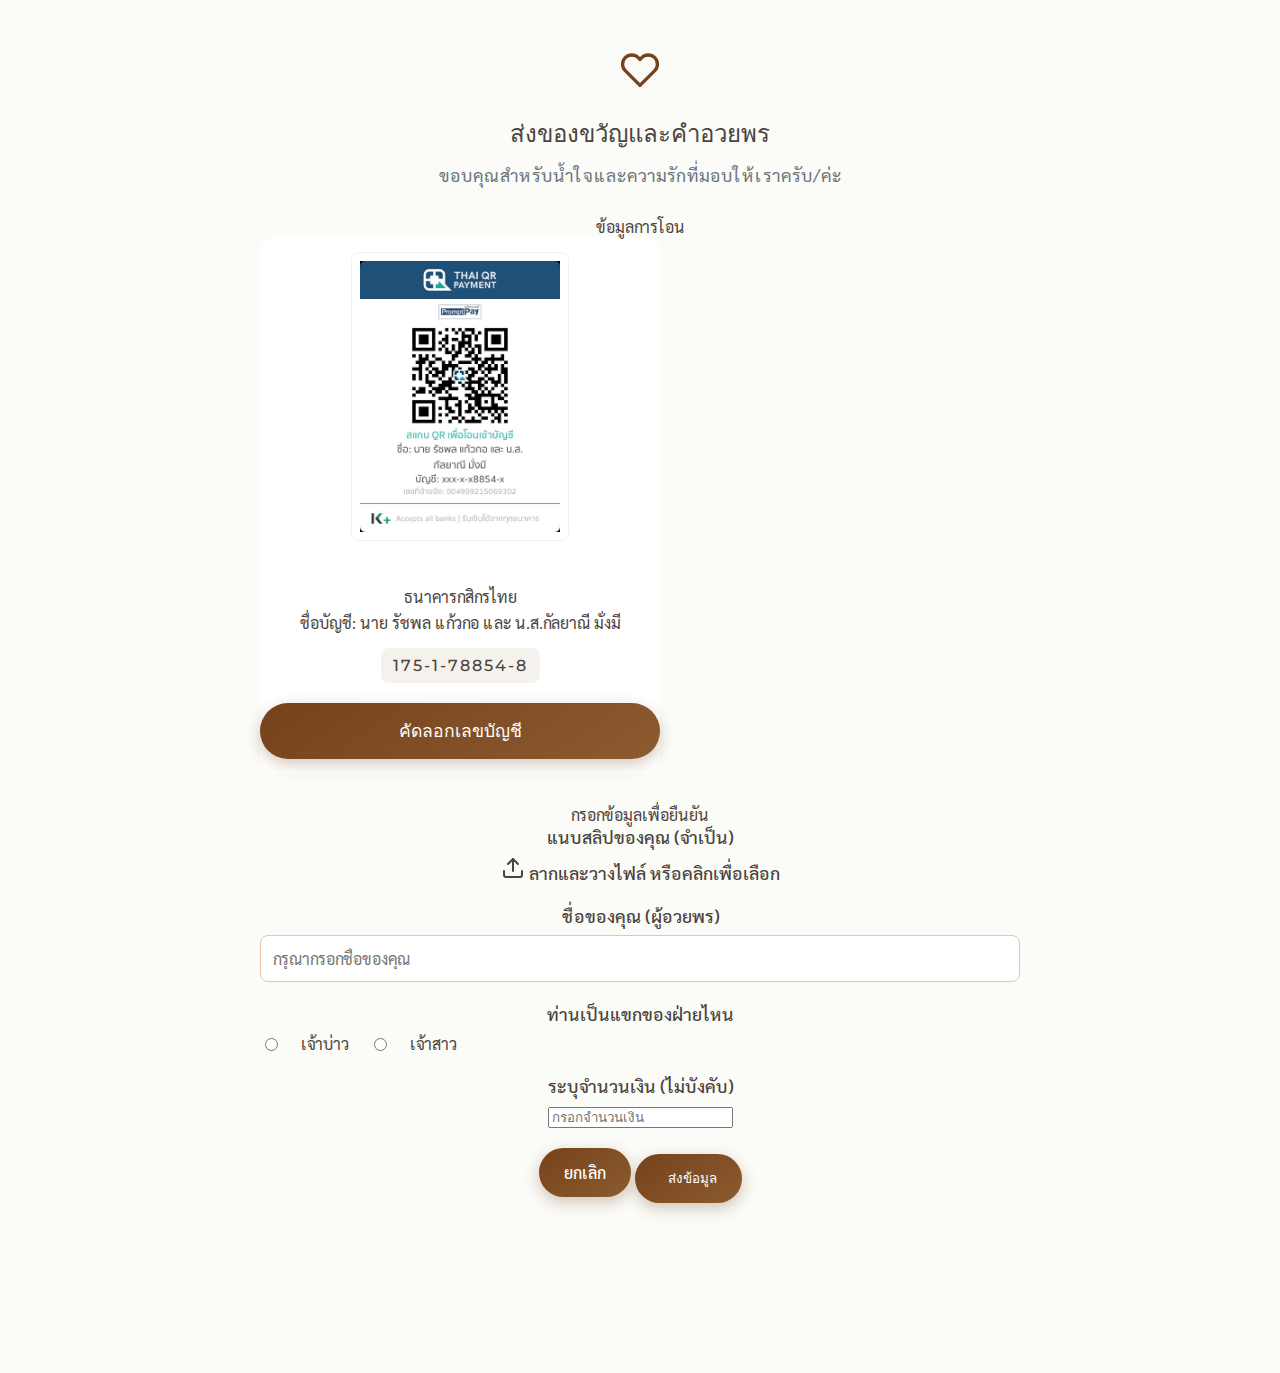
<file: gift.html>
<!DOCTYPE html>
<html lang="th">
<head>
    <meta charset="UTF-8">
    <meta name="viewport" content="width=device-width, initial-scale=1.0">
    <title>ส่งของขวัญ | May & Toey Wedding</title>
    
    <link rel="preconnect" href="https://fonts.googleapis.com">
    <link rel="preconnect" href="https://fonts.gstatic.com" crossorigin>
    <link href="https://fonts.googleapis.com/css2?family=Montserrat:wght@300;400;500&family=Playfair+Display:wght@400;500&family=Sarabun:wght@400&display=swap" rel="stylesheet">
    
    <link rel="stylesheet" href="style.css">
</head>
<body>
    
    <main class="container">
        <section id="gift-page" class="content-section">
            <svg xmlns="http://www.w3.org/2000/svg" width="24" height="24" viewBox="0 0 24 24" fill="none" stroke="currentColor" stroke-width="2" stroke-linecap="round" stroke-linejoin="round" class="gift-section-icon"><path d="M20.84 4.61a5.5 5.5 0 0 0-7.78 0L12 5.67l-1.06-1.06a5.5 5.5 0 0 0-7.78 7.78l1.06 1.06L12 21.23l7.78-7.78 1.06-1.06a5.5 5.5 0 0 0 0-7.78z"></path></svg>
            <h2>ส่งของขวัญและคำอวยพร</h2>
            <p class="section-subtitle">ขอบคุณสำหรับน้ำใจและความรักที่มอบให้เราครับ/ค่ะ</p>

            <div class="gift-card">
                <div class="gift-card-header">ข้อมูลการโอน</div>
                <div class="gift-box-container" style="box-shadow: none; border: none; padding: 15px 0; margin: 0;">
                    <img src="images/qr-code.jpg" alt="Wedding Gift QR Code" class="qr-code-img lightbox-trigger">
                    <div class="gift-box" id="gift-account" style="border-top: none; padding: 15px 0 0 0; margin-bottom: 15px; text-align: center;">
                        <p>ธนาคารกสิกรไทย</p>
                        <p>ชื่อบัญชี: นาย  รัชพล แก้วกอ และ น.ส.กัลยาณี มั่งมี</p>
                        <p class="account-number">175-1-78854-8</p>
                    </div>
                    <button type="button" class="btn btn-secondary" id="copy-btn" style="width: 100%;">คัดลอกเลขบัญชี</button>
                </div>
            </div>

            <form id="gift-form" class="gift-card" style="margin-top: 30px;">
                <div class="gift-card-header">กรอกข้อมูลเพื่อยืนยัน</div>

                <div class="form-group">
                    <label for="slip-input">แนบสลิปของคุณ (จำเป็น)</label>
                    <input type="file" id="slip-input" name="slipFile" accept="image/*" style="display: none;" required>
                    <label for="slip-input" class="drop-zone">
                        <span class="drop-zone__prompt">
                            <svg class="drop-zone__icon" xmlns="http://www.w3.org/2000/svg" width="24" height="24" viewBox="0 0 24 24" fill="none" stroke="currentColor" stroke-width="2" stroke-linecap="round" stroke-linejoin="round"><path d="M21 15v4a2 2 0 0 1-2 2H5a2 2 0 0 1-2-2v-4"></path><polyline points="17 8 12 3 7 8"></polyline><line x1="12" y1="3" x2="12" y2="15"></line></svg>
                            ลากและวางไฟล์ หรือคลิกเพื่อเลือก
                        </span>
                    </label>
                    <div class="drop-zone__preview-container"></div>
                </div>

                <div class="form-group">
                    <label for="guestName">ชื่อของคุณ (ผู้อวยพร)</label>
                    <input type="text" id="guestName" name="guestName" placeholder="กรุณากรอกชื่อของคุณ" required>
                </div>
                
                <div class="form-group">
                    <label>ท่านเป็นแขกของฝ่ายไหน</label>
                    <div class="radio-group">
                        <input type="radio" id="side-groom" name="guestSide" value="เจ้าบ่าว" required>
                        <label for="side-groom">เจ้าบ่าว</label>
                        <input type="radio" id="side-bride" name="guestSide" value="เจ้าสาว">
                        <label for="side-bride">เจ้าสาว</label>
                    </div>
                </div>

                <div class="form-group">
                    <label for="amount">ระบุจำนวนเงิน (ไม่บังคับ)</label>
                    <input type="number" id="amount" name="amount" class="amount-input" 
                           placeholder="กรอกจำนวนเงิน"
                           inputmode="numeric">
                </div>
                <div class="form-submit-area">
                    <a href="index.html#gift" class="btn btn-cancel">ยกเลิก</a>
                    <button type="submit" class="btn" id="submit-gift">
                        <span class="btn-spinner"></span>
                        <span class="btn-text">ส่งข้อมูล</span>
                    </button>
                </div>
            </form>
        </section>
    </main>

    <div id="toast"></div>
    <div id="lightbox-modal" class="lightbox">
        <span class="lightbox-close">×</span>
        <img class="lightbox-content" id="lightbox-img">
    </div>
    
    <script src="gift.js"></script>
</body>
</html>
</file>
<file: style.css>
/* --- Global Styles & Variables (Earth Tone Theme) --- */
:root {
    --bg-color: #FBFBF8; /* Soft Warm White */
    --text-color: #4a443d; /* Dark Brown-Gray */
    --primary-font: 'Sarabun', 'Montserrat', sans-serif;
    --heading-font: 'Playfair Display', serif;
    --accent-color: #cac79a; /* Muted Green */
    --gray-light: #F5F1ED; /* Very light beige */
    --gray-medium: #e7c6a6; /* Light Beige for borders */
    --danger-color: #C05E43; /* Terracotta Red */
    --strong-accent-color: #75421b; /* Deep Brown */
    --strong-accent-hover: #8d5b30; /* Lighter Brown for hover */

    --font-size-lg: 2rem;
    --font-size-md: 1.1rem;
    --font-size-sm: 1rem;
}

html { scroll-behavior: smooth; }
body {
    font-family: var(--primary-font);
    background-color: var(--bg-color);
    color: var(--text-color);
    margin: 0;
    padding: 0;
    padding-bottom: 120px;
    font-size: var(--font-size-sm);
}

h2, h3, h4 { font-family: var(--heading-font); font-weight: 500; }
.container { width: 100%; max-width: 800px; margin: 0 auto; overflow-x: hidden; }
.content-section { 
    padding: 50px 20px; 
    text-align: center; 
}
#rsvp.content-section { 
    padding-bottom: 30px; 
} 

.section-subtitle { color: #6c757d; margin-top: -10px; margin-bottom: 30px; font-size: var(--font-size-md); letter-spacing: 1px; }
.btn {
    display: inline-flex; /* Changed to inline-flex */
    align-items: center; /* Vertically align items */
    justify-content: center; /* Horizontally align items */
    gap: 8px; /* Space between text and icon */
    background-image: linear-gradient(145deg, var(--strong-accent-color), var(--strong-accent-hover));
    color: white;
    padding: 14px 25px; /* Adjusted padding */
    border-radius: 50px;
    text-decoration: none;
    font-weight: 500;
    border: none;
    cursor: pointer;
    box-shadow: 0 5px 15px rgba(117, 66, 27, 0.3);
    transition: all 0.3s ease;
}
.btn:hover { 
    transform: translateY(-3px);
    box-shadow: 0 8px 20px rgba(117, 66, 27, 0.4);
}
.btn .btn-icon {
    width: 18px; /* Icon size */
    height: 18px;
    stroke-width: 2.5px;
}

/* --- Music Control Button (Enhanced) --- */
.music-control {
    position: fixed;
    bottom: 125px;
    right: 20px;
    z-index: 1001;
    background-color: rgba(251, 251, 248, 0.8);
    backdrop-filter: blur(5px);
    border: 1px solid var(--gray-medium);
    border-radius: 50%;
    width: 48px;
    height: 48px;
    cursor: pointer;
    display: flex;
    justify-content: center;
    align-items: center;
    box-shadow: 0 4px 8px rgba(0,0,0,0.1);
}
.music-control svg {
    stroke: var(--text-color);
    width: 22px;
    height: 22px;
}
.music-control .icon-pause {
    display: none;
}
.music-control.playing .icon-play {
    display: none;
}
.music-control.playing .icon-pause {
    display: block;
}
.music-control.playing {
    border-color: var(--accent-color);
}


/* --- Hero Section & Countdown --- */
.hero-section { position: relative; text-align: center; }
.hero-image { position: relative; width: 100%; height: 100vh; max-height: 800px; }
.hero-image img { 
    width: 100%; 
    height: 100%; 
    object-fit: cover; 
    opacity: 1;
}

.hero-text {
    position: absolute;
    top: 15%; 
    left: 50%;
    transform: translate(-50%, -50%); 
    width: 90%;
    text-align: center;
}

.hero-logo {
    max-width: 210px; 
    width: 80%;
    height: auto;
    margin-bottom: 1rem;
    opacity: 1;
}

.hero-text p { 
    font-size: 1.2rem; 
    margin: 0; 
    letter-spacing: 2px;
    color: var(--text-color);
    text-shadow: 1px 1px 4px rgba(255, 255, 255, 0.4);
    opacity: 1;
}
.countdown-container { padding: 40px 20px; background-color: var(--gray-light); text-align: center; }
.countdown-icon {
    width: 48px;
    height: 48px;
    margin-top: 10px;
    margin-bottom: 0px;
}
.countdown-container h3 {
    font-size: 2rem;
    line-height: 1.4;
    margin-top: 0;
    margin-bottom: 20px;
}
.sub-heading-connector {
    font-size: 1.6rem;
    color: var(--accent-color);
    font-weight: 400;
}

/* --- Styles for Parent Names & Invitation Text --- */
.parent-names {
    margin-bottom: 10px;
    font-size: 1.2rem;
}
.parent-row {
    display: flex;
    justify-content: space-between;
    max-width: 450px;
    margin: 0 auto;
    padding: 0 10px;
}
.and-separator {
    text-align: center;
    margin: 4px 0 !important;
    font-size: 1.2rem;
}
.invitation-text {
    font-size: 1.2rem;
    line-height: 2;
    margin: 20px 0 0 0;
    padding: 0;
}

.bride-groom-names {
    font-family: var(--heading-font);
    font-size: 2rem;
    font-weight: 500;
    display: block;
    margin: 10px 0;
    line-height: 1.4;
}

.and-separator-image {
    display: block;
    width: 90px;
    height: auto;
    margin: 8px auto;
}


.wedding-date-display {
    font-family: var(--primary-font);
    font-size: 1.6rem;
    color: var(--text-color);
    margin-top: 35px;
    margin-bottom: 15px;
    letter-spacing: 1px;
    font-weight: 400;
}
.countdown { 
    display: flex; 
    justify-content: center; 
    gap: 40px;
}
.countdown div { 
    text-align: center;
    color: var(--text-color);
}
.countdown span { 
    display: block; 
    font-family: var(--primary-font);
    font-size: 1.4rem;
    font-weight: 300;
    color: var(--strong-accent-color); 
    letter-spacing: 2px;
    font-variant-numeric: tabular-nums;
}

/* --- Program Section --- */
.section-top-logo {
    margin-bottom: 20px;
}
.section-logo-small {
    max-width: 100px;
    height: auto;
}
#program h2, #gallery h2, #rsvp h2, #gift h2 {
    font-size: var(--font-size-lg);
}

.schedule-item { 
    display: flex; 
    justify-content: center; 
    align-items: baseline; 
    gap: 20px; 
    margin-bottom: 10px;
    font-size: 1.2rem;
}
.schedule-item .time { font-weight: 500; color: var(--strong-accent-color); flex-basis: 80px; text-align: right; }
.schedule-item .event { text-align: left; flex-basis: 200px; }

#program .section-subtitle, #gift .section-subtitle, #rsvp .section-subtitle {
    font-size: 1rem;
    font-weight: 400;
    line-height: 1.7;
}

#program .program-subtitle {
    font-size: 1.2rem;
    font-weight: 400;
    line-height: 1.6;
    margin-bottom: 40px;
    color: var(--text-color);
}

.dress-code-section {
    margin-top: 40px;
    padding-top: 40px;
    border-top: 1px solid var(--gray-medium);
}
.dress-code-section h4 {
    font-family: var(--primary-font);
    font-weight: 500;
    font-size: var(--font-size-md);
    margin-bottom: 0;
}
.dress-code-section .section-subtitle {
    margin-top: 5px;
    margin-bottom: 20px;
    font-size: var(--font-size-sm);
}
.color-palette {
    display: flex;
    justify-content: center;
    gap: 15px;
}
.color-swatch {
    width: 50px;
    height: 50px;
    border-radius: 50%;
    border: 2px solid white;
    box-shadow: 0 2px 4px rgba(0,0,0,0.1);
}

.location { margin-top: 40px; }
.location-icon { width: 32px; height: 32px; stroke: var(--strong-accent-color); margin-bottom: 10px; }
.location h4 { 
    margin-top: 0; 
    margin-bottom: 5px;
    font-family: var(--primary-font);
    font-weight: 500;
    font-size: var(--font-size-md);
}
.location p { margin-top: 5px; color: #6c757d; font-size: var(--font-size-sm); }

/* --- Gallery Section --- */
.gallery-grid {
    display: grid;
    grid-template-columns: 1fr 1fr;
    grid-auto-rows: 1fr; 
    gap: 10px;
    margin-top: 30px;
}
.lightbox-trigger {
    cursor: pointer;
    transition: transform 0.2s;
}
.lightbox-trigger:hover {
    transform: scale(1.05);
}
.gallery-grid .lightbox-trigger {
    width: 100%;
    height: 100%;
    object-fit: cover;
    border-radius: 8px;
    aspect-ratio: 3 / 4;
}

/* --- Gift Section --- */
.gift-section-icon {
    width: 40px;
    height: 40px;
    stroke: var(--strong-accent-color);
    margin-bottom: 0px;
}
.gift-intro-photo {
    width: 100%;
    max-width: 300px;
    border-radius: 12px;
    margin: 20px auto 30px;
    box-shadow: 0 5px 15px rgba(0,0,0,0.1);
    aspect-ratio: 1 / 1;
    object-fit: cover;
}
.gift-box-container {
    background-color: white;
    padding: 30px 25px;
    border-radius: 16px;
    box-shadow: 0 8px 25px rgba(0,0,0,0.08);
    max-width: 400px;
    margin: 0 auto;
    border: 1px solid var(--gray-light);
}
.qr-code-img { 
    margin: 0 auto 25px auto;
    display: block; 
    max-width: 200px;
    width: 100%; 
    height: auto; 
    border-radius: 8px; 
    border: 1px solid var(--gray-light); 
    padding: 8px;
    background-color: white; 
}
.gift-box { 
    background-color: transparent; 
    border: none;
    padding: 25px 0 0 0;
    margin: 0 auto 25px auto;
    max-width: 350px; 
    border-top: 1px dashed var(--gray-medium);
}
.gift-box p { 
    margin: 5px 0; 
    font-size: var(--font-size-sm); 
}
.account-number { 
    font-family: 'Montserrat', sans-serif;
    font-weight: 500; 
    font-size: 1.25rem; 
    letter-spacing: 2px; 
    margin-top: 10px !important; 
    color: var(--text-color);
    background-color: var(--gray-light);
    padding: 8px 12px;
    border-radius: 8px;
    display: inline-block;
}
#copy-btn {
    width: 100%;
    font-size: 1.1rem;
}
.couple-note {
    margin-top: 30px;
    font-size: 1rem;
    line-height: 1.7;
    color: #6c757d;
}
.couple-note strong {
    font-family: var(--heading-font);
    color: var(--text-color);
    font-weight: 500;
}


/* --- RSVP Form --- */
#rsvp-form { max-width: 500px; margin: 0 auto; text-align: left; }
.form-group { margin-bottom: 20px; }
.form-group label { display: block; margin-bottom: 8px; font-weight: 500; font-size: var(--font-size-md); }
.form-group input[type="text"], .form-group select, .form-group textarea { width: 100%; padding: 12px; border: 1px solid var(--gray-medium); border-radius: 8px; font-family: var(--primary-font); font-size: var(--font-size-sm); box-sizing: border-box; background-color: white; }
.radio-group { display: flex; gap: 20px; align-items: center; }
.radio-group label { margin-bottom: 0; font-weight: 400; font-size: var(--font-size-sm); }
input[type="radio"] { accent-color: var(--accent-color); }

/* --- Voice Recorder Styles --- */
.voice-recorder { 
    display: flex; 
    flex-direction: column; 
    align-items: center; 
    gap: 15px; 
}
.record-btn {
    display: flex;
    align-items: center;
    justify-content: center;
    background-image: linear-gradient(145deg, var(--accent-color), #b3b089);
    border: none;
    width: 60px;
    height: 60px;
    border-radius: 50%;
    cursor: pointer;
    transition: all 0.3s ease;
    padding: 0;
    box-shadow: 0 5px 15px rgba(202, 199, 154, 0.4);
}
.record-btn:hover {
    transform: translateY(-3px);
    box-shadow: 0 8px 20px rgba(202, 199, 154, 0.5);
}
.record-btn svg {
    stroke: var(--strong-accent-color);
    width: 28px;
    height: 28px;
}
.record-btn.recording { 
    background-image: linear-gradient(145deg, var(--danger-color), #a84f38);
    box-shadow: 0 5px 15px rgba(192, 94, 67, 0.5);
}
.record-btn.recording svg {
    fill: white;
    stroke: white;
}
.record-btn:disabled { 
    background-color: var(--gray-medium); 
    cursor: not-allowed; 
}
.record-status { 
    display: flex; 
    align-items: center; 
    gap: 10px; 
    font-size: 1.2rem; 
}
.recording-dot { 
    width: 12px; 
    height: 12px; 
    background-color: var(--danger-color); 
    border-radius: 50%;
    animation: pulse 1.5s infinite;
}
@keyframes pulse { 0% { opacity: 1; } 50% { opacity: 0.2; } 100% { opacity: 1; } }

#audio-playback { 
    width: 100%; 
    max-width: 350px; 
}

/* --- Submit Button Area --- */
.form-submit-area {
    text-align: center;
    margin-top: 20px;
}
#submit-rsvp {
    font-size: 1.1rem;
    min-width: 200px;
}


/* --- Bottom Navigation --- */
.bottom-nav { position: fixed; bottom: 0; left: 0; width: 100%; height: 70px; background-color: rgba(251, 251, 248, 0.9); backdrop-filter: blur(10px); -webkit-backdrop-filter: blur(10px); box-shadow: 0 -2px 10px rgba(0,0,0,0.05); display: flex; justify-content: space-around; align-items: center; z-index: 1000; }
.nav-item { display: flex; flex-direction: column; align-items: center; justify-content: center; text-decoration: none; color: var(--text-color); font-size: 0.7rem; flex-grow: 1; padding: 5px 0; }
.nav-item svg { width: 22px; height: 22px; margin-bottom: 4px; stroke: var(--text-color); }
.nav-item:hover, .nav-item.active { color: var(--strong-accent-color); }
.nav-item:hover svg, .nav-item.active svg { stroke: var(--strong-accent-color); }


/* --- Toast Notification --- */
#toast { position: fixed; bottom: 90px; left: 50%; transform: translateX(-50%); background-color: #28a745; color: white; padding: 12px 25px; border-radius: 50px; z-index: 2000; opacity: 0; visibility: hidden; transition: all 0.5s; }
#toast.show { opacity: 1; visibility: visible; transform: translate(-50%, -10px); }
#toast.error { background-color: var(--danger-color); }

/* --- Lightbox Styles --- */
.lightbox {
    display: none;
    position: fixed;
    z-index: 9999;
    padding-top: 60px;
    left: 0;
    top: 0;
    width: 100%;
    height: 100%;
    overflow: auto;
    background-color: rgba(0,0,0,0.9);
}
.lightbox-content {
    margin: auto;
    display: block;
    width: 80%;
    max-width: 700px;
}

.lightbox-close {
    position: absolute;
    top: 15px;
    right: 35px;
    color: #f1f1f1;
    font-size: 40px;
    font-weight: bold;
}
.lightbox-close:hover, .lightbox-close:focus {
    color: #bbb;
    text-decoration: none;
    cursor: pointer;
}

/* --- Site Footer --- */
.site-footer {
    position: fixed;
    bottom: 70px;
    left: 0;
    width: 100%;
    text-align: center;
    padding: 10px 20px;
    background-color: var(--bg-color);
    color: #6c757d;
    font-size: var(--font-size-sm);
    z-index: 999;
    box-sizing: border-box;
}
.site-footer p {
    margin: 0;
}
.apology-text {
    margin-top: 25px;
    font-size: 0.85rem;
    color: #6c757d;
    text-align: center;
}
</file>
